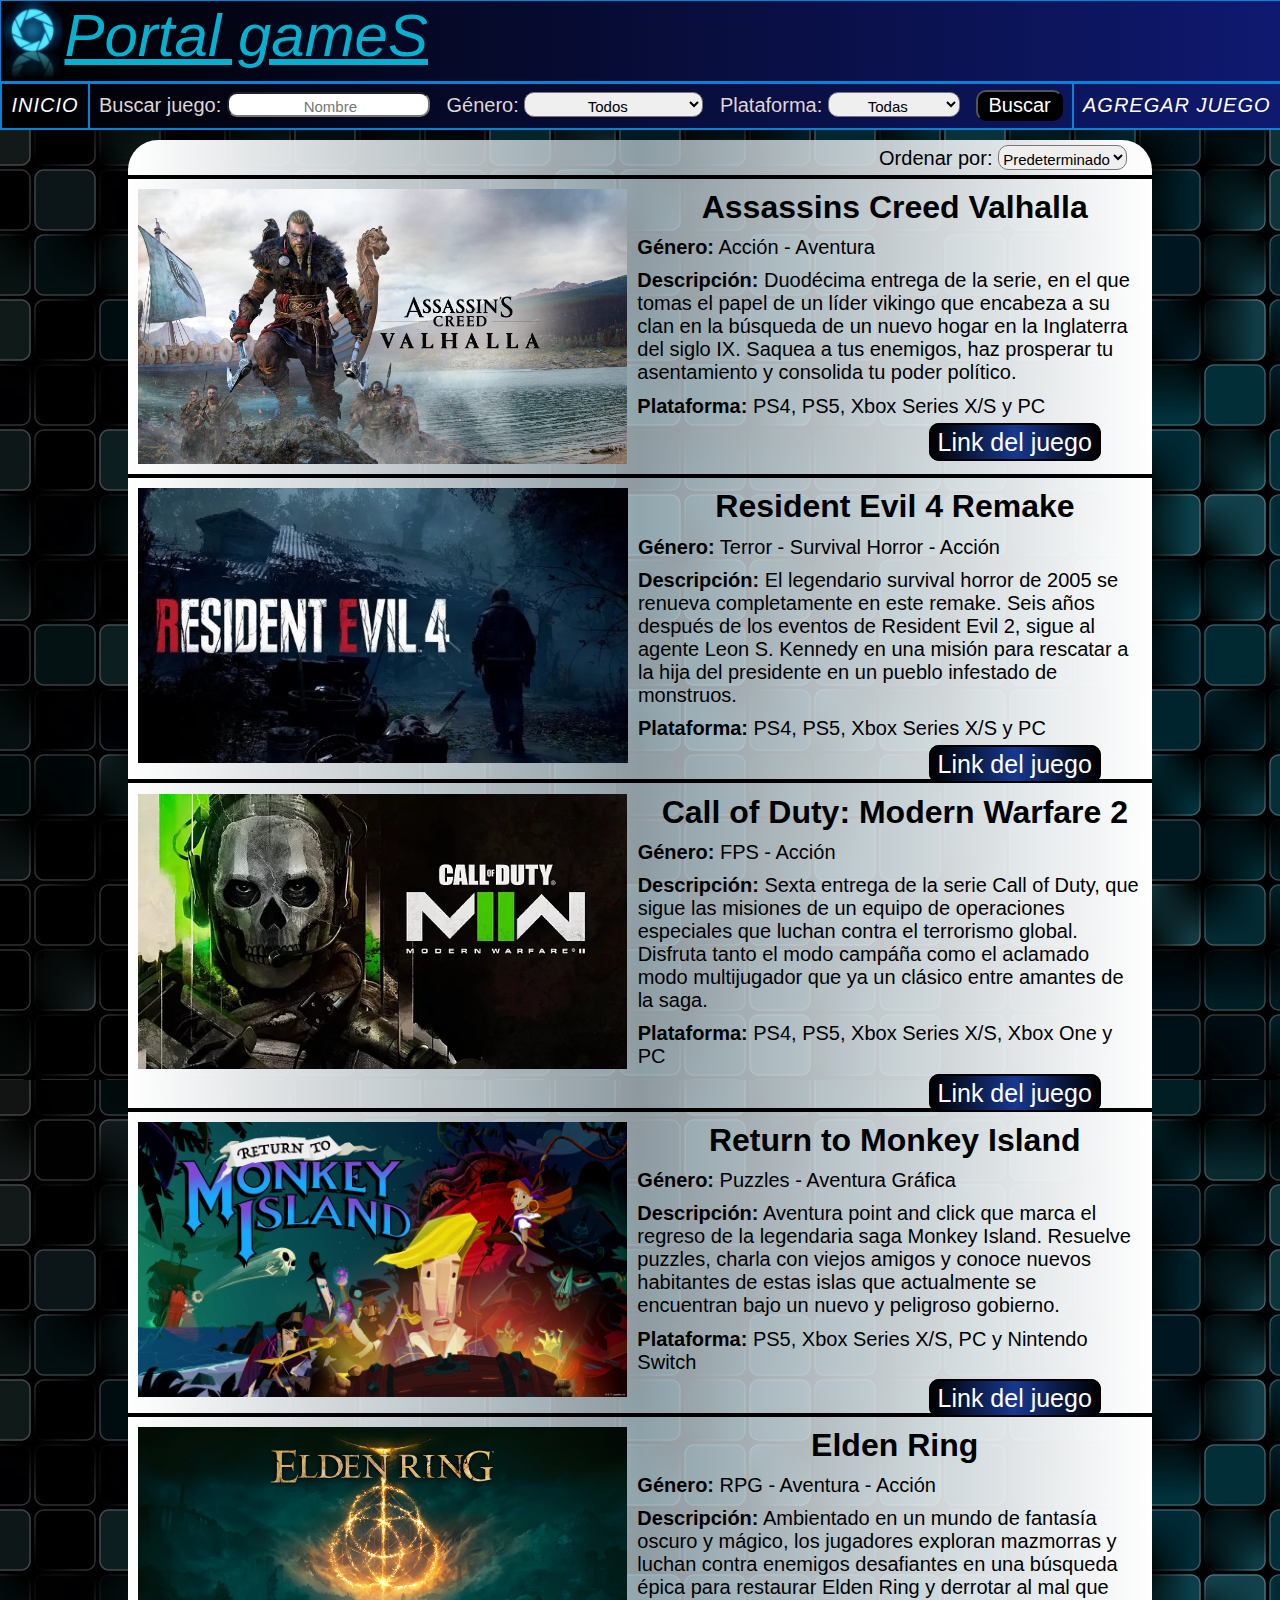
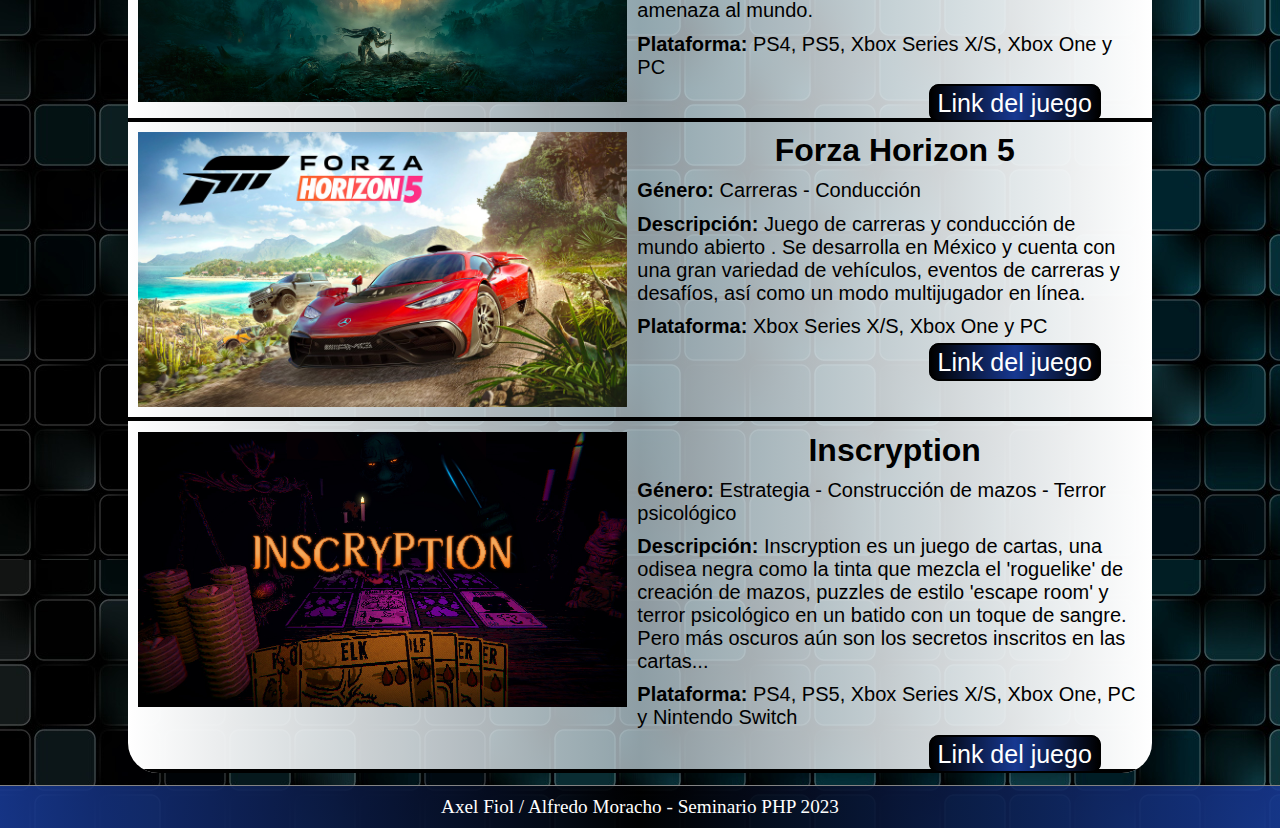
<file: index.html>
<!DOCTYPE html>
<head>
    <meta charset="UTF-8">
    <meta http-equiv="X-UA-Compatible" content="IE=edge">
    <meta name="viewport" content="width=device-width, initial-scale=1.0">
    <title>PORTAL GAMES</title>
    <link rel="stylesheet" href="./estilos.css">
</head>
<body>
    <h1 id="encabezado">
        <img id="logo" src="img/loguito.jpg" alt="Logo de pagina"><span><u>Portal gameS</u></span>
    </h1>

    <nav>
        <ul>
            <li id="boton_inicio" onclick="window.location.href='index.html';">
                <a href="index.html">INICIO</a>
            </li>
            <li id="buscador_juegos">
                <form>
                    <label for="nombre_juego">Buscar juego:</label>
                    <input type="text" id="nombre_juego" name="nombre_juego" placeholder=" Nombre">&nbsp;&nbsp;
                    <label for="genero">Género:</label>
                    <select id="genero" name="genero">
                        <option value="">Todos</option>
                        <option value="accion">Acción</option>
                        <option value="aventura">Aventura</option>
                        <option value="aventura_grafica">Aventura Gráfica</option>
                        <option value="carreras">Carreras</option>
                        <option value="conduccion">Conducción</option>
                        <option value="construccion_mazos">Construcción de Mazos</option>
                        <option value="estrategia">Estrategia</option>
                        <option value="fps">FPS</option>
                        <option value="puzzles">Puzzles</option>
                        <option value="rpg">RPG</option>
                        <option value="survival_horror">Survival Horror</option>
                        <option value="terror">Terror</option>
                        <option value="terror_psicologico">Terror Psicológico</option>
                    </select>&nbsp;&nbsp;
                    <label for="plataforma">Plataforma:</label>
                    <select id="plataforma" name="plataforma">
                        <option value="">Todas</option>
                        <option value="nintendo_switch">Nintendo Switch</option>
                        <option value="pc">PC</option>
                        <option value="ps4">PS4</option>
                        <option value="ps5">PS5</option>
                        <option value="xbox_one">Xbox One</option>
                        <option value="xbox_series_xs">Xbox Series X/S</option>
                    </select>&nbsp;&nbsp;
                    <button id="boton_buscador" type="submit">Buscar</button>
                </form>
            </li>
            <li id="boton_agregar" onclick="window.location.href='altaJuego.html';">
                <a href="altaJuego.html">AGREGAR JUEGO</a>
            </li>
        </ul>
    </nav>  
    
    <div id="contenido">
        <ul class="lista_juegos">
            <li id="ordenar_lista">
                <label for="ordenar">Ordenar por: </label>
                <select id="ordenar" name="ordenar">
                    <option>Predeterminado</option>
                    <option value="alfabetico_asc">Nombre (A-Z)</option>
                    <option value="alfabetico_desc">Nombre (Z-A)</option>
                </select>
            </li>            
            <li>                  
                <img class="img_juego" src="img/ac-valhalla.jpg" alt="Imagen de AC Valhalla">
                <h3 class="titulo_juego">Assassins Creed Valhalla</h3>
                <p class="det_juego"><span class="tit_det">Género:</span> Acción - Aventura</p>
                <p class="det_juego"><span class="tit_det">Descripción:</span> Duodécima entrega de la serie, en el que tomas el papel de un líder vikingo que encabeza a su clan en la búsqueda de un nuevo hogar en la Inglaterra del siglo IX. Saquea a tus enemigos, haz prosperar tu asentamiento y consolida tu poder político.</p>
                <p class="det_juego"><span class="tit_det">Plataforma:</span> PS4, PS5, Xbox Series X/S y PC</p>
                <a class="link_juego" href="https://www.ubisoft.com/es-mx/game/assassins-creed/valhalla" target="blank">Link del juego</a>                
            </li>
            <li>                
                <img class="img_juego" src="img/resident-evil-4.webp" alt="Imagen de RE4 remake">
                <h3 class="titulo_juego">Resident Evil 4 Remake</h3>
                <p class="det_juego"><span class="tit_det">Género:</span> Terror - Survival Horror - Acción</p>
                <p class="det_juego"><span class="tit_det">Descripción:</span> El legendario survival horror de 2005 se renueva completamente en este remake. Seis años después de los eventos de Resident Evil 2, sigue al agente Leon S. Kennedy en una misión para rescatar a la hija del presidente en un pueblo infestado de monstruos.</p>
                <p class="det_juego"><span class="tit_det">Plataforma:</span> PS4, PS5, Xbox Series X/S y PC</p>
                <a class="link_juego" href="https://www.residentevil.com/re4/es/" target="blank">Link del juego</a>                
            </li>
            <li>                
                <img class="img_juego" src="img/cod-mw-2.webp" alt="Imagen de COD MW 2">
                <h3 class="titulo_juego">Call of Duty: Modern Warfare 2</h3>
                <p class="det_juego"><span class="tit_det">Género:</span> FPS - Acción</p>
                <p class="det_juego"><span class="tit_det">Descripción:</span> Sexta entrega de la serie Call of Duty, que sigue las misiones de un equipo de operaciones especiales que luchan contra el terrorismo global. Disfruta tanto el modo campáña como el aclamado modo multijugador que ya un clásico entre amantes de la saga.</p>
                <p class="det_juego"><span class="tit_det">Plataforma:</span> PS4, PS5, Xbox Series X/S, Xbox One y PC</p>
                <a class="link_juego" href="https://www.callofduty.com/es/modernwarfare2" target="blank">Link del juego</a>                
            </li>
            <li>                
                <img class="img_juego" src="img/return-monkey-island.jpg" alt="Imagen de Return to Monkey Island">
                <h3 class="titulo_juego">Return to Monkey Island</h3>
                <p class="det_juego"><span class="tit_det">Género:</span> Puzzles - Aventura Gráfica</p>
                <p class="det_juego"><span class="tit_det">Descripción:</span> Aventura point and click que marca el regreso de la legendaria saga Monkey Island. Resuelve puzzles, charla con viejos amigos y conoce nuevos habitantes de estas islas que actualmente se encuentran bajo un nuevo y peligroso gobierno.</p>
                <p class="det_juego"><span class="tit_det">Plataforma:</span> PS5, Xbox Series X/S, PC y Nintendo Switch </p>
                <a class="link_juego" href="https://returntomonkeyisland.com/" target="blank">Link del juego</a>                
            </li>
            <li>                
                <img class="img_juego" src="img/elden-ring.jpg" alt="Imagen de Elden Ring">
                <h3 class="titulo_juego">Elden Ring</h3>
                <p class="det_juego"><span class="tit_det">Género:</span> RPG - Aventura - Acción</p>
                <p class="det_juego"><span class="tit_det">Descripción:</span> Ambientado en un mundo de fantasía oscuro y mágico, los jugadores exploran mazmorras y luchan contra enemigos desafiantes en una búsqueda épica para restaurar Elden Ring y derrotar al mal que amenaza al mundo.</p>
                <p class="det_juego"><span class="tit_det">Plataforma:</span> PS4, PS5, Xbox Series X/S, Xbox One y PC</p>
                <a class="link_juego" href="https://es.bandainamcoent.eu/elden-ring/elden-ring" target="blank">Link del juego</a>                
            </li>
            <li>                
                <img class="img_juego" src="img/forza-horizon-5.jpg" alt="Imagen de Forza Horizon 5">
                <h3 class="titulo_juego">Forza Horizon 5</h3>
                <p class="det_juego"><span class="tit_det">Género:</span> Carreras - Conducción</p>
                <p class="det_juego"><span class="tit_det">Descripción:</span> Juego de carreras y conducción de mundo abierto . Se desarrolla en México y cuenta con una gran variedad de vehículos, eventos de carreras y desafíos, así como un modo multijugador en línea.</p>
                <p class="det_juego"><span class="tit_det">Plataforma:</span> Xbox Series X/S, Xbox One y PC</p>
                <a class="link_juego" href="https://forza.net/horizon" target="blank">Link del juego</a>                
            </li>
            <li>                
                <img class="img_juego" src="img/inscryption.jpg" alt="Imagen de Inscryption"/>
                <h3 class="titulo_juego">Inscryption</h3>
                <p class="det_juego"><span class="tit_det">Género:</span> Estrategia - Construcción de mazos - Terror psicológico</p>
                <p class="det_juego"><span class="tit_det">Descripción:</span> Inscryption es un juego de cartas, una odisea negra como la tinta que mezcla el 'roguelike' de creación de mazos, puzzles de estilo 'escape room' y terror psicológico en un batido con un toque de sangre. Pero más oscuros aún son los secretos inscritos en las cartas...</p>
                <p class="det_juego"><span class="tit_det">Plataforma:</span> PS4, PS5, Xbox Series X/S, Xbox One, PC y Nintendo Switch</p>
                <a class="link_juego" href="https://www.inscryption.com/" target="blank">Link del juego</a>                
            </li>
        </ul>
    </div>
        
    
    <footer>Axel Fiol / Alfredo Moracho - Seminario PHP 2023</footer>
</body>
</html>
</file>
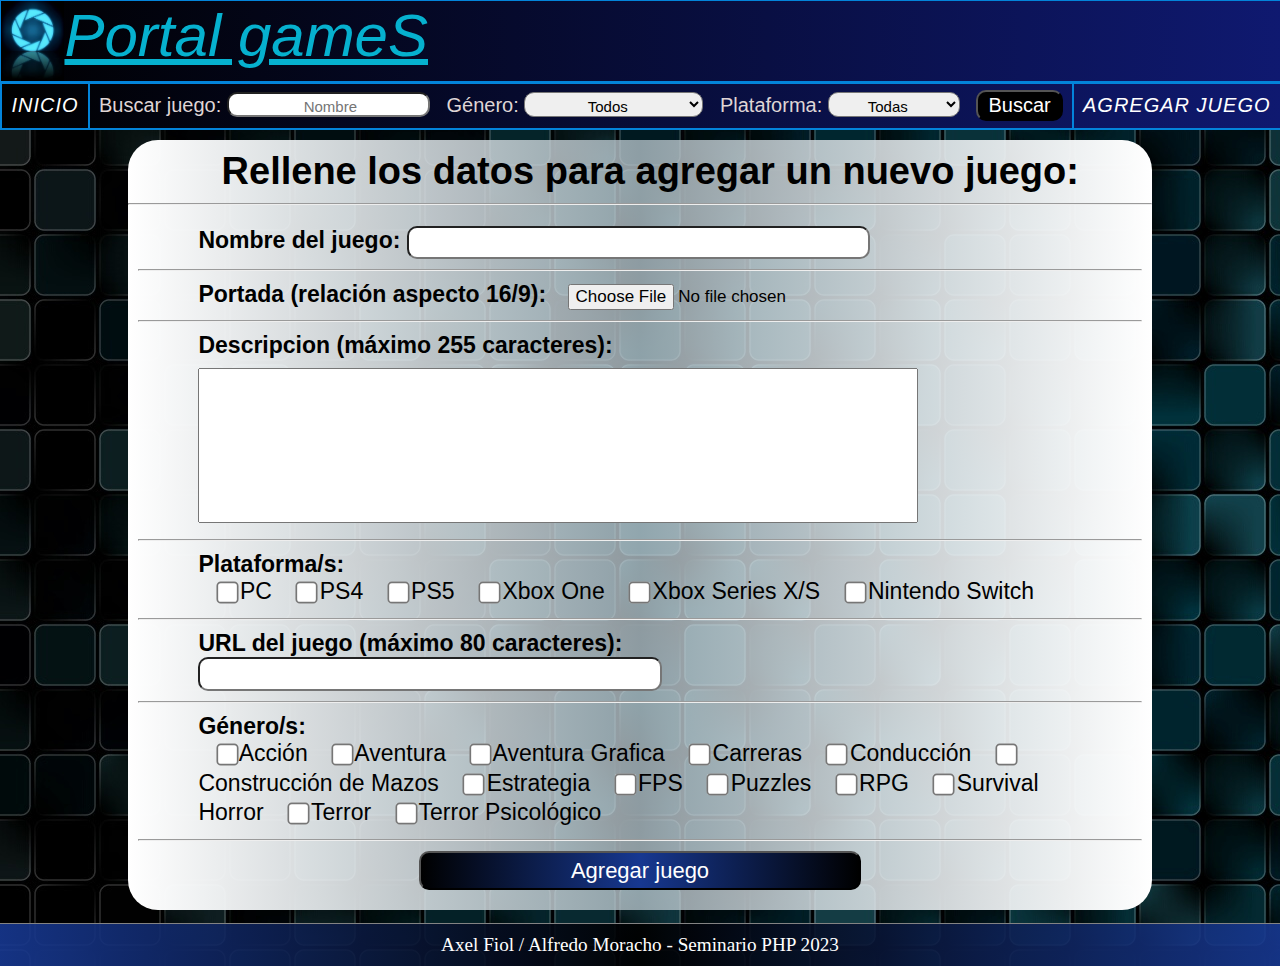
<file: altaJuego.html>
<!DOCTYPE html>
<html lang="en">
<head>
    <meta charset="UTF-8">
    <meta http-equiv="X-UA-Compatible" content="IE=edge">
    <meta name="viewport" content="width=device-width, initial-scale=1.0">
    <title>PORTAL GAMES</title>
    <link rel="stylesheet" href="./estilos.css">
</head>
<body>
    <h1 id="encabezado">
        <img id="logo" src="img/loguito.jpg" alt="Logo de pagina"><span><u>Portal gameS</u></span>
    </h1>

    <nav>
        <ul>
            <li id="boton_inicio" onclick="window.location.href='index.html';">
                <a href="index.html">INICIO</a>
            </li>
            <li id="buscador_juegos">
                <form>
                    <label for="nombre_juego">Buscar juego:</label>
                    <input type="text" id="nombre_juego" name="nombre_juego" placeholder=" Nombre">&nbsp;&nbsp;
                    <label for="genero">Género:</label>
                    <select id="genero" name="genero">
                        <option value="">Todos</option>
                        <option value="accion">Acción</option>
                        <option value="aventura">Aventura</option>
                        <option value="aventura_grafica">Aventura Gráfica</option>
                        <option value="carreras">Carreras</option>
                        <option value="conduccion">Conducción</option>
                        <option value="construccion_mazos">Construcción de Mazos</option>
                        <option value="estrategia">Estrategia</option>
                        <option value="fps">FPS</option>
                        <option value="puzzles">Puzzles</option>
                        <option value="rpg">RPG</option>
                        <option value="survival_horror">Survival Horror</option>
                        <option value="terror">Terror</option>
                        <option value="terror_psicologico">Terror Psicológico</option>
                    </select>&nbsp;&nbsp;
                    <label for="plataforma">Plataforma:</label>
                    <select id="plataforma" name="plataforma">
                        <option value="">Todas</option>
                        <option value="nintendo_switch">Nintendo Switch</option>
                        <option value="pc">PC</option>
                        <option value="ps4">PS4</option>
                        <option value="ps5">PS5</option>
                        <option value="xbox_one">Xbox One</option>
                        <option value="xbox_series_xs">Xbox Series X/S</option>
                    </select>&nbsp;&nbsp;
                    <button id="boton_buscador" type="submit">Buscar</button>
                </form>
            </li>
            <li id="boton_agregar" onclick="window.location.href='altaJuego.html';">
                <a href="altaJuego.html">AGREGAR JUEGO</a>
            </li>
        </ul>
    </nav> 

    <div id="contenido">
        <p id="titulo_agregar">Rellene los datos para agregar un nuevo juego:</p><hr/>             
        <form id="formulario_agregar">
            <ul>
                <li>
                    <label for="nombre"><b>Nombre del juego: </b></label>
                    <input type="text" id="nombre" name="nombre">
                </li><hr/>
                <li>
                    <label for="portada_juego"><b>Portada (relación aspecto 16/9): </b></label>
                    <input type="file" id="portada_juego" name="portada_juego">
                </li><hr/>
                <li>
                    <label id="area_descripcion" for="descripcion_juego"><b>Descripcion (máximo 255 caracteres): </b></label><br/>
                    <textarea id="descripcion_juego" name="descripcion_juego"></textarea>
                </li><hr/>
                <li>
                    <label><b>Plataforma/s: </b></label><br/>
                    <input type="checkbox" id="pc" name="plataformas[]" value="PC">
                    <label for="PC">PC</label>
                    <input type="checkbox" id="ps4" name="plataformas[]" value="ps4">
                    <label for="ps4">PS4</label>
                    <input type="checkbox" id="ps5" name="plataformas[]" value="ps5">
                    <label for="ps5">PS5</label>
                    <input type="checkbox" id="xbox_one" name="plataformas[]" value="xbox_one">
                    <label for="xbox_one">Xbox One</label>
                    <input type="checkbox" id="xbox_xs" name="plataformas[]" value="xbox_xs">
                    <label for="xbox_xs">Xbox Series X/S</label>
                    <input type="checkbox" id="n_switch" name="plataformas[]" value="n_switch">
                    <label for="n_switch">Nintendo Switch</label>
                </li><hr/>
                <li>
                    <label for="url_juego"><b>URL del juego (máximo 80 caracteres): </b></label>
                    <input type="text" id="url_juego" name="url_juego">
                </li><hr/>
                <li>
                    <label><b>Género/s: </b></label><br/>
                    <div class="checkboxes">
                    <input type="checkbox" id="accion" name="generos[]" value="accion">
                    <label for="accion">Acción</label>
                    <input type="checkbox" id="aventura" name="generos[]" value="aventura">
                    <label for="aventura">Aventura</label>
                    <input type="checkbox" id="aventura_grafica" name="generos[]" value="aventura_grafica">
                    <label for="aventura_grafica">Aventura Grafica</label>
                    <input type="checkbox" id="carreras" name="generos[]" value="carreras">
                    <label for="carreras">Carreras</label>
                    <input type="checkbox" id="conduccion" name="generos[]" value="conduccion">
                    <label for="conduccion">Conducción</label>
                    <input type="checkbox" id="construccion_mazos" name="generos[]" value="construccion_mazos">
                    <label for="construccion_mazos">Construcción de Mazos</label>
                    <input type="checkbox" id="estrategia" name="generos[]" value="estrategia">
                    <label for="estrategia">Estrategia</label>
                    <input type="checkbox" id="fps" name="generos[]" value="fps">
                    <label for="fps">FPS</label>
                    <input type="checkbox" id="puzzles" name="generos[]" value="puzzles">
                    <label for="puzzles">Puzzles</label>
                    <input type="checkbox" id="rpg" name="generos[]" value="rpg">
                    <label for="rpg">RPG</label>
                    <input type="checkbox" id="survival_horror" name="generos[]" value="survival_horror">
                    <label for="survival_horror">Survival Horror</label>
                    <input type="checkbox" id="terror" name="generos[]" value="terror">
                    <label for="terror">Terror</label>
                    <input type="checkbox" id="terror_psicologico" name="generos[]" value="terror_psicologico">
                    <label for="terror_psicologico">Terror Psicológico</label>
                    </div>
                </li><hr/>
                <li>
                    <button type="submit">Agregar juego</button>
                </li>
            </ul>         
        </form>
    </div>
    
    <footer>Axel Fiol / Alfredo Moracho - Seminario PHP 2023</footer>
</body>
</html>
</file>
<file: estilos.css>
*{
    margin: 0%;
    padding: 0%;
}

body {
    background-image: url("img/fondo1.png");
    background-size: auto;
}

#logo {
    height: 80px;
}

/* Estilo del encabezado */
#encabezado {
    background-image: linear-gradient(to right, #000000, rgb(15, 25, 112));
    color: #06b1cf;
    height: 12%;
    width: 100%;
    display: flex;
    font-weight: normal;
    font-size: 60px; 
    font-family: Haettenschweiler, 'Arial Narrow Bold', sans-serif;
    font-style: italic;
    border: 1px solid rgb(3, 132, 218);
}

/* Estilo menu del encabezado */
nav {
    margin: 0%;
    background-image: linear-gradient(to right, #000000, rgb(15, 25, 112));
    color: #dfd5d5;
    display: flex;
    top: 12%;
    width: 100%;
    height: auto;
    border: 1px solid rgb(3, 132, 218);
}

/* Estilo de menu (lista) */
nav ul {
    display: flex;
    flex: content; 
}

/* Estilo para los elementos de la lista menu*/
nav ul li {
    display: inline-flex;    
    flex-grow: 1;
    border: 1px solid rgb(3, 132, 218); 
    justify-content: center;
    align-items: center;   
}

/* Para quitarle el subrayado y violeta a los enlaces*/
nav ul li a {
    text-decoration: none;
    color: #ffffff;
}

/* Estilo para el enlace que lleva a la pagina principal*/
#boton_inicio, #boton_agregar {
    font-size: 20px;
    font-family: Impact, Haettenschweiler, 'Arial Narrow Bold', sans-serif;
    font-style: oblique;
    padding-left: 7px; /* para que mantenga cierta estetica al achicar la ventana al limite*/
    padding-right: 7px;
    letter-spacing: 1px;
    align-items: center;
    text-align: center;
    cursor: pointer;
}

#boton_inicio:hover {
    background-color: rgb(15, 25, 112); /* Cambia color cuando se pasa el cursor sobre la opcion inicio*/
}

/* Cuando se pasa el cursor sobre la opcion agregar*/
#boton_agregar:hover {
    background-color: #000000;
    color: #06b1cf;
}

/* Estilo para el menu buscador de juegos*/
#buscador_juegos {
    font-size: 20px;
    font-family: Impact, Haettenschweiler, 'Arial Narrow Bold', sans-serif;
    display: flex;
    padding: 0.5%;
}

#buscador_juegos input, select {
    padding-top: 4px;
    font-size: 15px;
    border-radius: 10px;
    text-align: center;
}

/* Estilo para el boton "buscar"*/
#boton_buscador {
    background-color: #000000;
    color: #ffffff;
    padding-left: 10px;
    padding-right: 10px;
    padding-top: 2px;
    padding-bottom: 2px;
    font-size: 20px;
    cursor: pointer;
    font-family: Impact, Haettenschweiler, 'Arial Narrow Bold', sans-serif;
    border-radius: 10px;
}


/* Estilo para el filtrado de la lista de juegos*/
#ordenar_lista {
    padding-top: 5px;
    padding-right: 25px;
    padding-bottom: 5px;
    text-align: right;
    font-size: 20px;
    font-family: 'Gill Sans', 'Gill Sans MT', Calibri, 'Trebuchet MS', sans-serif;
}

/* Estilo del contenido de la pagina */
#contenido {
    /*background-color: rgb(255, 255, 255);*/
    background-image: linear-gradient(to right, rgb(255, 255, 255), #b5c3cac7, rgb(255, 255, 255));
    color: #000000;
    width: 80%;
    border-radius: 30px;
    margin: 10px auto 0 auto;
    overflow: hidden;
}

/* Estilo para la lista de juegos en sí. Definir cómo se muestra*/
#contenido ul {
    list-style-type: none;
    display: grid;
}

/* Para definir un borde cada vez que termina un elemento de la lista*/
.lista_juegos li {
    border-bottom: 4px solid rgb(0, 0, 0);
    text-align: right;
}

.titulo_juego {
    text-align: center;
    font-size: xx-large;
    font-family: 'Gill Sans', 'Gill Sans MT', Calibri, 'Trebuchet MS', sans-serif;
    padding-top: 1%;
    padding-left: 1%;
}

.img_juego {
    height: 275px;
    padding: 1%;
    float: left;
}

.det_juego {
    margin: 1%;
    font-size: 20px;
    font-family: 'Gill Sans', 'Gill Sans MT', Calibri, 'Trebuchet MS', sans-serif;
    text-align: left;
}

/* Estilo para los items Género, Descripción y Plataforma*/
.tit_det {
    font-weight: bold;

}

/* Estilo para el link de cada juego*/
.link_juego {
    font-size: 25px;
    font-family: 'Franklin Gothic Medium', 'Arial Narrow', Arial, 'Gill Sans', 'Gill Sans MT', Calibri, 'Trebuchet MS', sans-serif;
    text-decoration: none;
    background-image: linear-gradient(to right, rgb(0, 0, 0), rgb(23, 56, 145), rgb(0, 0, 0));
    color: rgb(255, 255, 255);
    border: 2px solid rgb(0, 0, 0);
    border-radius: 10px;
    padding: 3px;
    padding-left: 7px;
    padding-right: 7px;
    margin-right: 5%;    
}

footer {
    background-image: linear-gradient(to right, rgba(23, 56, 145, 0.9), #000000ea, rgba(23, 56, 145, 0.9));
    color: #ffffff;
    text-align: center;
    font-size: larger;
    padding: 10px;
    margin-top: 1%;
    align-content: flex-end;
    border-top: 1px solid rgb(131, 131, 131);
}


/* //////////   ESTILOS PARA ALTAJUEGO.HTML //////////// */


#formulario_agregar {
    font-size: 23px;
    padding: 1%;
    display: grid;
}

#formulario_agregar ul li {
    margin: 1%;
    padding-left: 5%;
    padding-right: 5%;
    text-align: left;
    font-family: 'Gill Sans', 'Gill Sans MT', Calibri, 'Trebuchet MS', sans-serif;
    
}

#formulario_agregar ul li input[type="text"] {
    font-size: 18px;
    padding: 0.5%;
    padding-left: 1%;
    padding-right: 1%;
    border-radius: 10px;
    width: 50%;
}

#formulario_agregar ul li input[type="file"] {
    font-size: 17px;
    margin-left: 15px;
    cursor: pointer;
}

#formulario_agregar ul li input[type="checkbox"]{
    margin-left: 2.5%;
    margin-bottom: 1%;
    transform: scale(1.7);
}

#formulario_agregar ul li button {
    padding: 0.5%;
    border-radius: 10px;
    background-image: linear-gradient(to right, rgb(0, 0, 0), rgb(23, 56, 145), rgb(0, 0, 0));
    color: #ffffff;
    width: 50%;
    margin-left: 25%;
    margin-right: 25%;
    cursor: pointer;
    font-family: 'Gill Sans', 'Gill Sans MT', Calibri, 'Trebuchet MS', sans-serif;
    font-size: 22px;
}

#titulo_agregar {
    width: 100%;
    text-align: center;
    font-size: 38px;
    padding: 1%;
    font-family: 'Gill Sans', 'Gill Sans MT', Calibri, 'Trebuchet MS', sans-serif;
    font-weight: bold;
}

#area_descripcion {
    display: inline-block;
    vertical-align: top;
}

textarea {
    resize: none;
    width: 700px;
    height: 135px;
    font-size: 18px;
    margin-top: 1%;
    padding: 1%;
}
</file>
